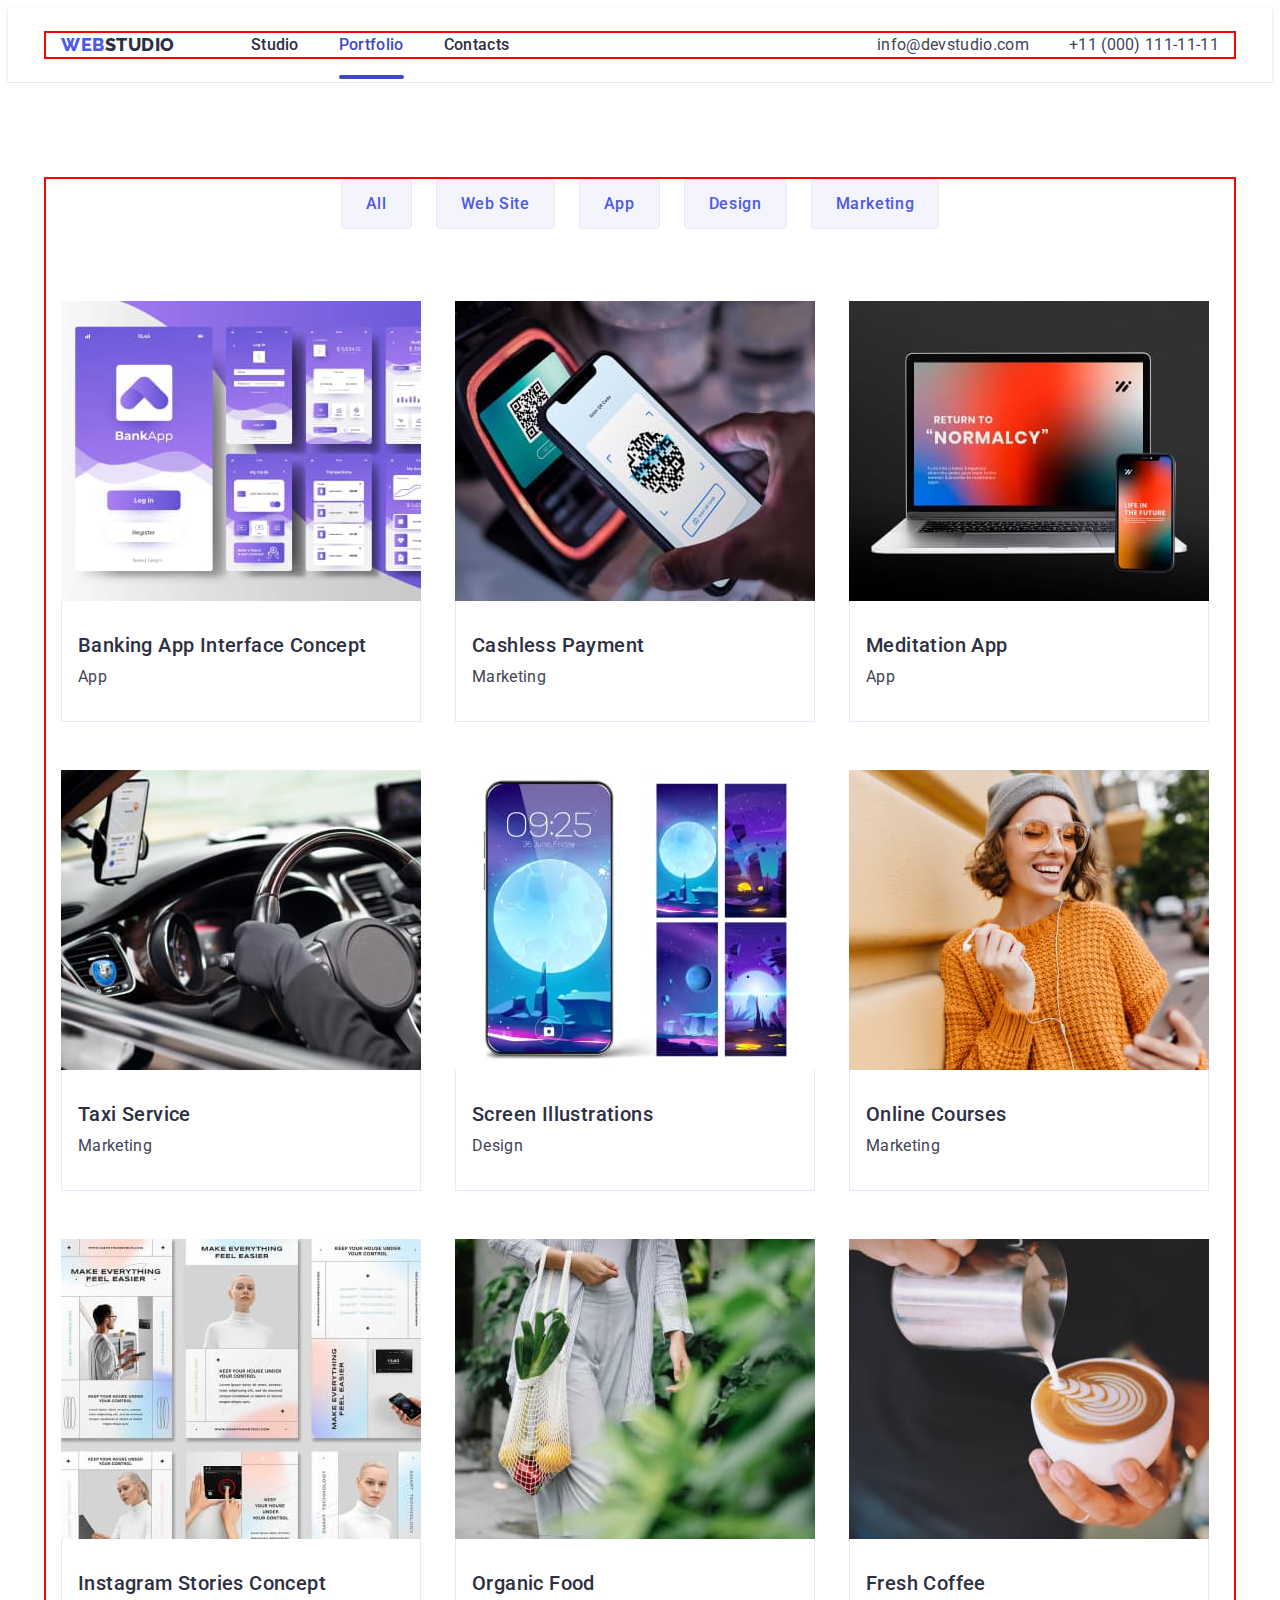
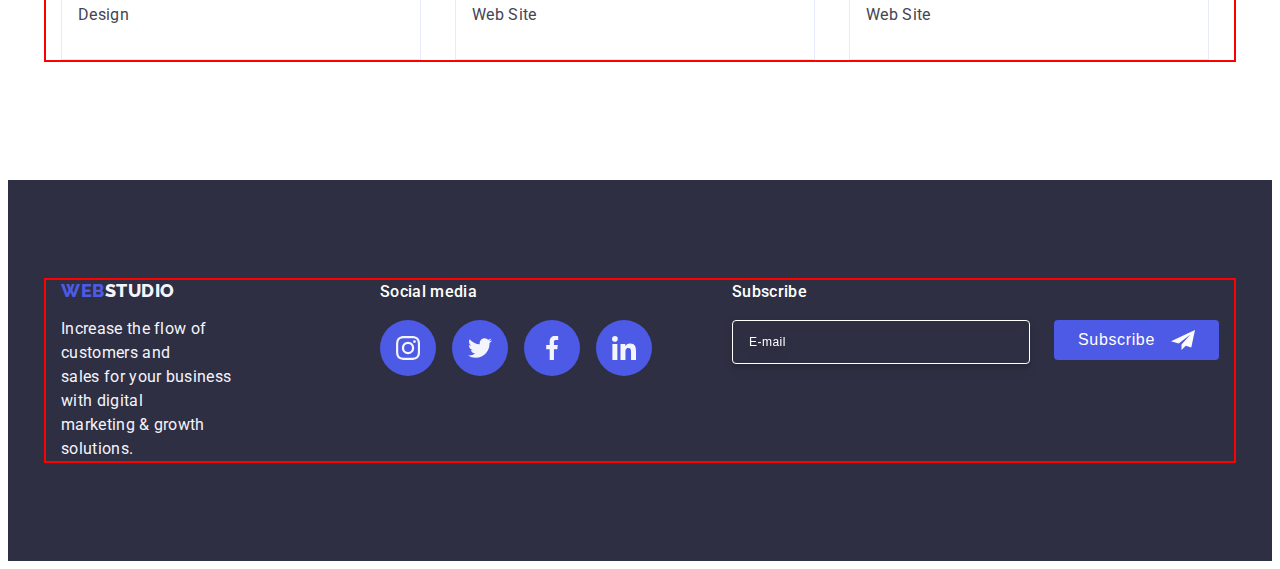
<file: portfolio.html>
<!DOCTYPE html>
<html lang="en">
  <head>
    <meta charset="UTF-8" />
    <meta name="viewport" content="width=device-width, initial-scale=1.0" />
    <title>Portfolio</title>
    <link rel="preconnect" href="https://fonts.googleapis.com" />
    <link rel="preconnect" href="https://fonts.gstatic.com" crossorigin />
    <link
      href="https://fonts.googleapis.com/css2?family=Raleway:wght@800&family=Roboto:wght@400;500;700&display=swap"
      rel="stylesheet"
    />
    <link
      rel="stylesheet"
      href="https://cdnjs.cloudflare.com/ajax/libs/modern-normalize/2.0.0/modern-normalize.min.css"
      integrity="sha512-4xo8blKMVCiXpTaLzQSLSw3KFOVPWhm/TRtuPVc4WG6kUgjH6J03IBuG7JZPkcWMxJ5huwaBpOpnwYElP/m6wg=="
      crossorigin="anonymous"
      referrerpolicy="no-referrer"
    />
    <link rel="stylesheet" href="./css/styles.css" />
  </head>

  <body>
    <header class="header">
      <div class="container header-container">
        <nav class="header-navigation">
          <a class="logo-link logo link" href="./index.html"
            >Web<span class="logo-header">Studio</span></a
          >
          <ul class="header-menu-list list">
            <li class="header-menu-item">
              <a class="header-menu-link link" href="./index.html">Studio</a>
            </li>
            <li class="header-menu-item">
              <a class="header-menu-link link current" href="./portfolio.html"
                >Portfolio</a
              >
            </li>
            <li class="header-menu-item">
              <a class="header-menu-link link" href="">Contacts</a>
            </li>
          </ul>
        </nav>
        <address class="header-address">
          <ul class="header-soc-list list">
            <li class="header-soc-item">
              <a class="header-soc-link link" href="mailto:info@devstudio.com"
                >info@devstudio.com</a
              >
            </li>
            <li class="header-soc-item">
              <a class="header-soc-link link" href="tel:+110001111111"
                >+11 (000) 111-11-11</a
              >
            </li>
          </ul>
        </address>
      </div>
    </header>

    <main>
      <section class="portfolio">
        <div class="container">
          <h1 class="visually-hidden">Our projects</h1>
          <ul class="portf-filtr list">
            <li>
              <button type="button" class="portf-filtr-btn">All</button>
            </li>
            <li>
              <button type="button" class="portf-filtr-btn">Web Site</button>
            </li>
            <li>
              <button type="button" class="portf-filtr-btn">App</button>
            </li>
            <li>
              <button type="button" class="portf-filtr-btn">Design</button>
            </li>
            <li>
              <button type="button" class="portf-filtr-btn">Marketing</button>
            </li>
          </ul>

          <ul class="portf-list list">
            <li class="portf-item">
              <a href="" class="portf-link link">
                <div class="portf-cover-wrap">
                  <img
                    class="portf-img"
                    src="./images/project-1-1.jpg"
                    alt="Banking App Interface Concept"
                    width="360"
                    height="300"
                  />
                
                    <p class="portf-cover-text">
                      14 Stylish and User-Friendly App Design Concepts · Task
                      Manager App · Calorie Tracker App · Exotic Fruit Ecommerce
                      App · Cloud Storage App
                    </p>
                  
                </div>
                <div class="portf-underimg-text">
                  <h2 class="portf-subtitle section-subtitle">
                    Banking App Interface Concept
                  </h2>
                  <p class="portf-text section-text">App</p>
                </div>
              </a>
            </li>
            <li class="portf-item">
              <a href="" class="portf-link link">
                <div class="portf-cover-wrap">
                  <img
                    class="portf-img"
                    src="./images/project-1-2.jpg"
                    alt="Cashless Payment"
                    width="360"
                    height="300"
                  />
                  
                    <p class="portf-cover-text">
                      14 Stylish and User-Friendly App Design Concepts · Task
                      Manager App · Calorie Tracker App · Exotic Fruit Ecommerce
                      App · Cloud Storage App
                    </p>
                  
                </div>
                <div class="portf-underimg-text">
                  <h2 class="portf-subtitle section-subtitle">
                    Cashless Payment
                  </h2>
                  <p class="portf-text section-text">Marketing</p>
                </div>
              </a>
            </li>
            <li class="portf-item">
              <a href="" class="portf-link link">
                <div class="portf-cover-wrap">
                  <img
                    class="portf-img"
                    src="./images/project-1-3.jpg"
                    alt="Meditaion App"
                    width="360"
                    height="300"
                  />
                  
                    <p class="portf-cover-text">
                      14 Stylish and User-Friendly App Design Concepts · Task
                      Manager App · Calorie Tracker App · Exotic Fruit Ecommerce
                      App · Cloud Storage App
                    </p>
                  
                </div>
                <div class="portf-underimg-text">
                  <h2 class="portf-subtitle section-subtitle">
                    Meditation App
                  </h2>
                  <p class="portf-text section-text">App</p>
                </div>
              </a>
            </li>
            <li class="portf-item">
              <a href="" class="portf-link link">
                <div class="portf-cover-wrap">
                  <img
                    class="portf-img"
                    src="./images/project-2-1.jpg"
                    alt="Taxi Service"
                    width="360"
                    height="300"
                  />
                  
                    <p class="portf-cover-text">
                      14 Stylish and User-Friendly App Design Concepts · Task
                      Manager App · Calorie Tracker App · Exotic Fruit Ecommerce
                      App · Cloud Storage App
                    </p>
                  
                </div>
                <div class="portf-underimg-text">
                  <h2 class="portf-subtitle section-subtitle">Taxi Service</h2>
                  <p class="portf-text section-text">Marketing</p>
                </div>
              </a>
            </li>
            <li class="portf-item">
              <a href="" class="portf-link link">
                <div class="portf-cover-wrap">
                  <img
                    class="portf-img"
                    src="./images/project-2-2.jpg"
                    alt="Screen Illustrations"
                    width="360"
                    height="300"
                  />
                  
                    <p class="portf-cover-text">
                      14 Stylish and User-Friendly App Design Concepts · Task
                      Manager App · Calorie Tracker App · Exotic Fruit Ecommerce
                      App · Cloud Storage App
                    </p>
                  
                </div>
                <div class="portf-underimg-text">
                  <h2 class="portf-subtitle section-subtitle">
                    Screen Illustrations
                  </h2>
                  <p class="portf-text section-text">Design</p>
                </div>
              </a>
            </li>
            <li class="portf-item">
              <a href="" class="portf-link link">
                <div class="portf-cover-wrap">
                  <img
                    class="portf-img"
                    src="./images/project-2-3.jpg"
                    alt="Online Courses"
                    width="360"
                    height="300"
                  />
                  
                    <p class="portf-cover-text">
                      14 Stylish and User-Friendly App Design Concepts · Task
                      Manager App · Calorie Tracker App · Exotic Fruit Ecommerce
                      App · Cloud Storage App
                    </p>
                  
                </div>
                <div class="portf-underimg-text">
                  <h2 class="portf-subtitle section-subtitle">
                    Online Courses
                  </h2>
                  <p class="portf-text section-text">Marketing</p>
                </div>
              </a>
            </li>
            <li class="portf-item">
              <a href="" class="portf-link link">
                <div class="portf-cover-wrap">
                  <img
                    class="portf-img"
                    src="./images/project-3-1.jpg"
                    alt="Instagram Stories Concept"
                    width="360"
                    height="300"
                  />
                  
                    <p class="portf-cover-text">
                      14 Stylish and User-Friendly App Design Concepts · Task
                      Manager App · Calorie Tracker App · Exotic Fruit Ecommerce
                      App · Cloud Storage App
                    </p>
                  
                </div>
                <div class="portf-underimg-text">
                  <h2 class="portf-subtitle section-subtitle">
                    Instagram Stories Concept
                  </h2>
                  <p class="portf-text section-text">Design</p>
                </div>
              </a>
            </li>
            <li class="portf-item">
              <a href="" class="portf-link link">
                <div class="portf-cover-wrap">
                  <img
                    class="portf-img"
                    src="./images/project-3-2.jpg"
                    alt="Organic Food"
                    width="360"
                    height="300"
                  />
                  
                    <p class="portf-cover-text">
                      14 Stylish and User-Friendly App Design Concepts · Task
                      Manager App · Calorie Tracker App · Exotic Fruit Ecommerce
                      App · Cloud Storage App
                    </p>
                  
                </div>
                <div class="portf-underimg-text">
                  <h2 class="portf-subtitle section-subtitle">Organic Food</h2>
                  <p class="portf-text section-text">Web Site</p>
                </div>
              </a>
            </li>
            <li class="portf-item">
              <a href="" class="portf-link link">
                <div class="portf-cover-wrap">
                  <img
                    src="./images/project-3-3.jpg"
                    alt="Fresh Coffee"
                    width="360"
                    height="300"
                  />
                  
                    <p class="portf-cover-text">
                      14 Stylish and User-Friendly App Design Concepts · Task
                      Manager App · Calorie Tracker App · Exotic Fruit Ecommerce
                      App · Cloud Storage App
                    </p>
                  
                </div>
                <div class="portf-underimg-text">
                  <h2 class="portf-subtitle section-subtitle">Fresh Coffee</h2>
                  <p class="portf-text section-text">Web Site</p>
                </div>
              </a>
            </li>
          </ul>
        </div>
      </section>
    </main>

   <footer class="footer">
      <div class="footer-wrap container">
        <div class="footer-left">
          <a class="footer-link logo link" href="./index.html"
            >Web<span class="logo-footer">Studio</span></a
          >
          <p class="footer-text">
            Increase the flow of customers and<br />
            sales for your business with digital<br />
            marketing & growth solutions.
          </p>
        </div>

        <div class="footer-right">
          <p class="sosial-links-title">Social media</p>
          <ul class="footer-list list">
            <li class="footer-soc-item">
              <a
                class="footer-soc-link link"
                href=""
                target="_blank"
                rel="noopener no-referrer"
              >
                <svg class="social-icon" width="24" height="24">
                  <use href="./images/icons.svg#icon-instagram"></use>
                </svg>
              </a>
            </li>
            <li class="footer-soc-item">
              <a
                class="footer-soc-link link"
                href="twitter"
                target="_blank"
                rel="noopener no-referrer"
              >
                <svg class="social-icon" width="24" height="24">
                  <use href="./images/icons.svg#icon-twitter"></use>
                </svg>
              </a>
            </li>
            <li class="footer-soc-item">
              <a
                class="footer-soc-link link"
                href="facebook"
                target="_blank"
                rel="noopener no-referrer"
              >
                <svg class="social-icon" width="24" height="24">
                  <use href="./images/icons.svg#icon-facebook"></use>
                </svg>
              </a>
            </li>
            <li class="footer-soc-item">
              <a
                class="footer-soc-link link"
                href="linkedin"
                target="_blank"
                rel="noopener no-referrer"
              >
                <svg class="social-icon" width="24" height="24">
                  <use href="./images/icons.svg#icon-linkedin"></use>
                </svg>
              </a>
            </li>
          </ul>
        </div>

        <div class="footer-form-right">
          <p class="footer-form-title">Subscribe</p>
          <form class="footer-form">
            <label aria-label="footer email input" class="footer-label">
              <input type="email" name="footer-mail" class="footer-input" placeholder="E-mail"  />
            </label>
            <button type="submit" class="footer-form-btn">Subscribe
              <svg class="footer-form-icon" width="24" height="24">
                <use href="./images/icons.svg#icon-footer-subscr"></use>
              </svg>
            </button>
          </form>
        </div>
      </div>
    </footer>

  </body>
</html>
</file>
<file: css/styles.css>
:root {
  --primary-brand: #4d5ae5;
  --pressed-state: #404bbf;
  --dark: #2e2f42;
  --success: #31d0aa;
  --text: #434455;
  --subtle-text: #8e8f99;
  --accent: #e7e9fc;
  --light: #f4f4fd;
  --modal-overlay: #2e2f42;
  --hero-background: #2e2f42;
  --white-background: #ffffff;
  --modal-background: #fcfcfc;
}

body {
  font-family: "Roboto", sans-serif;
  color: var(--text);
  background-color: var(--white-background);
}

p,
h1,
h2,
h3,
h3,
h5,
h6 {
  margin-top: 0;
  margin-bottom: 0;
}

ul,
ol {
  padding-left: 0;
  margin-top: 0;
  margin-bottom: 0;
}

img {
  display: block;
}

.container {
  width: 1440;
  max-width: 1158px;
  padding-left: 15px;
  padding-right: 15px;
  margin: 0 auto;
  outline: 2px solid #ff0000;
}

.visually-hidden {
  position: absolute;
  width: 1px;
  height: 1px;
  margin: -1px;
  border: 0;
  padding: 0;
  white-space: nowrap;
  clip-path: inset(100%);
  clip: rect(0 0 0 0);
  overflow: hidden;
}

.list {
  list-style: none;
}
.link {
  text-decoration: none;
}

.header {
  background-color: var(--white-background);
  border-bottom: 1px solid var(--accent);
  background: var(--white-background);
  padding: 25px 0;
  box-shadow: 0px 1px 6px 0px rgba(46, 47, 66, 0.08),
    0px 1px 1px 0px rgba(46, 47, 66, 0.16),
    0px 2px 1px 0px rgba(46, 47, 66, 0.08);
}

.header-navigation {
  display: flex;
  align-items: center;
}

.header-menu-list {
  display: flex;
  gap: 40px;
}
.header-menu-link {
  color: var(--dark);
  font-weight: 500;
  padding: 24px 0 24px;
  transition: color 250ms cubic-bezier(0.4, 0, 0.2, 1);
}
.header-soc-list {
  display: flex;
  gap: 40px;
}

.header-container {
  display: flex;
  align-items: center;
}

.header-address {
  margin-left: auto;
}

.logo {
  color: var(--primary-brand);
  font-family: "Raleway", sans-serif;
  font-size: 18px;
  font-weight: 800;
  line-height: 1.17;
  letter-spacing: 0.03em;
  text-transform: uppercase;
  text-decoration: none;
}

.logo-link {
  display: block;
  margin-right: 76px;
}

.logo-header {
  color: var(--dark);
}

.logo-footer {
  color: var(--light);
}

.header-menu-link,
.header-soc-link {
  font-size: 16px;
  line-height: 1.5;
  letter-spacing: 0.02em;
}

.header-menu-link:hover,
.header-menu-link:focus {
  color: var(--pressed-state);
  text-decoration: none;
}

.current {
  position: relative;
  color: var(--pressed-state);
}
.current::after {
  content: "";
  position: absolute;
  left: 0;
  display: block;
  justify-content: center;
  bottom: -1px;
  width: 100%;
  height: 4px;
  border-radius: 2px;
  background-color: var(--pressed-state);
}
.header-address {
  font-style: normal;
}

.header-soc-link {
  color: var(--text);
  font-weight: 400;
  transition: color 250ms cubic-bezier(0.4, 0, 0.2, 1);
}

.header-soc-link:hover,
.header-soc-link:focus {
  color: var(--pressed-state);
}

.hero {
  background: var(--dark);
  background-image: linear-gradient(
      rgba(46, 47, 66, 0.7),
      rgba(46, 47, 66, 0.7)
    ),
    url(../images/hero-bg-opt.jpg);
  background-repeat: no-repeat;
  background-position: center;
  background-size: cover;
  height: 600px;
  max-width: 1440px;
  margin: 0 auto;
  padding-top: 188px;
  padding-right: auto;
  padding-bottom: 188px;
  padding-left: auto;
}

.hero-title {
  color: var(--white-background);
  text-align: center;
  font-size: 56px;
  font-weight: 700;
  line-height: 1.07;
  letter-spacing: 0.02em;
  margin: 0 auto 48px;
  max-width: 496px;
}

.hero-btn {
  display: block;
  color: var(--white-background);
  background-color: var(--primary-brand);
  font-family: inherit;
  font-size: 16px;
  font-weight: 500;
  line-height: 1.5;
  letter-spacing: 0.04em;
  cursor: pointer;
  display: block;
  margin: 0 auto;
  padding: 16px 32px;
  border: none;
  border-radius: 4px;
  box-shadow: 0px 4px 4px 0px #00000026;
  min-width: 169px;
  height: 56px;
  transition-property: color, background-color;
  transition-duration: 300ms, 250ms;
  transition-delay: 300ms;
  /* transition-timing-function: cubic-bezier(0.19, 1, 0.22, 1), ease;  */

  transition: background-color 250ms cubic-bezier(0.4, 0, 0.2, 1);
}

.hero-btn:hover,
.hero-btn:focus {
  background-color: var(--pressed-state);
}

.advantages {
  background-color: var(--white-background);
  padding-top: 120px;
  padding-bottom: 120px;
}

.advantages-list {
  display: flex;
  gap: 24px;
}

.advantages-item {
  width: calc((100% - 3 * 24px) / 4);
}

.advantages-top {
  display: flex;
  align-items: center;
  justify-content: center;
  width: 100%;
  height: 112px;
  border-radius: 4px;
  background: var(--light);
  margin-bottom: 8px;
}

.advantages-title {
  margin-bottom: 8px;
}

.section-title {
  color: var(--dark);
  text-align: center;
  font-size: 36px;
  font-weight: 700;
  line-height: 1.11;
  letter-spacing: 0.02em;
  text-transform: capitalize;
}

.section-subtitle {
  color: var(--dark);
  font-size: 20px;
  font-weight: 500;
  line-height: 1.2;
  letter-spacing: 0.02em;
}

.section-text {
  color: var(--text);
  font-size: 16px;
  font-weight: 400;
  line-height: 1.5;
  letter-spacing: 0.02em;
}

.we-doing {
  background-color: var(--white-background);
  padding-bottom: 120px;
}

.doing-title {
  margin-bottom: 72px;
}

.we-doing-list {
  display: flex;
  gap: 24px;
}

.we-doing-item {
  border: 1px solid var(--accent);
  background: url(<path-to-image>), #d3d3d3 50% / cover no-repeat;
  width: calc((100% - 2 * 24px) / 3);
}

.team {
  background-color: var(--light);
  padding-bottom: 120px;
  padding-top: 120px;
}

.team-title {
  margin-bottom: 72px;
}

.team-list {
  display: flex;
  gap: 24px;
}

.team-card {
  display: flex;
  background-color: var(--white-background);
  border-radius: 0px 0px 4px 4px;
  background: var(--white-background);
  box-shadow: 0px 2px 1px 0px #2e2f4214, 0px 1px 1px 0px #2e2f4229,
    0px 1px 6px 0px #2e2f4214;
  flex-direction: column;
  flex-shrink: 0;
  width: calc((100 - 72px) / 4);
}

.team-card-text {
  padding: 32px 0;
}

.team-subtitle {
  margin-bottom: 8px;
  text-align: center;
}
.team-text {
  text-align: center;
  margin-bottom: 8px;
}

.team-soc-list {
  display: flex;
  flex-direction: row;
  gap: 24px;
  justify-content: center;
}
.team-soc-link {
  width: 100%;
  height: 100%;
  background-color: var(--primary-brand);
  border-radius: 50%;
  display: flex;
  align-items: center;
  justify-content: center;
  padding: 12px;
  transition: background-color 250ms cubic-bezier(0.4, 0, 0.2, 1);
}

.team-soc-link:hover {
  background-color: var(--pressed-state);
}

.team-soc-link:focus {
  background-color: var(--pressed-state);
}

.team-social-icon {
  fill: var(--light, #f4f4fd);
}

.customers {
  padding: 120px 0;
}

.customers-title {
  margin-bottom: 72px;
}

.customers-list {
  display: flex;
  justify-content: center;
  gap: 24px;
}

.customers-link {
  display: flex;
  align-items: center;
  justify-content: center;
  padding: 16px 32px;
  height: 100%;
  fill: var(--subtle-text);
  border-radius: 4px;
  border: 1px solid var(--subtle-text);
  color: var(--subtle-text);
  transition: border-color 250ms cubic-bezier(0.4, 0, 0.2, 1),
    color 250ms cubic-bezier(0.4, 0, 0.2, 1);
}

.customers-item {
  width: calc((100% - 120px) / 6);
  height: 88px;
}
.customers-icon {
  fill: currentColor;
}

.customers-link:hover,
.customers-link:focus {
  border-color: var(--pressed-state);
  fill: var(--pressed-state);
  color: var(--pressed-state);
}

.footer {
  background-color: var(--dark);
  padding: 100px 0;
}

.footer-list {
  display: flex;
  flex-direction: row;
  gap: 16px;
}

.footer-soc-link {
  width: 40px;
  height: 40px;
  background-color: var(--primary-brand);
  border-radius: 50%;
  display: flex;
  align-items: center;
  justify-content: center;
  padding: 8px;
  transition: background-color 250ms cubic-bezier(0.4, 0, 0.2, 1);
}

.footer-soc-link:hover {
  background-color: var(--success);
}

.footer-soc-link:focus {
  background-color: var(--success);
}

.social-icon {
  fill: var(--light);
}

.footer-wrap {
  display: flex;
  flex-direction: row;
  align-items: baseline;
}

.footer-link {
  display: inline-block;
  margin-bottom: 16px;
}
.footer-left {
  margin-right: 120px;
}

.footer-text {
  color: var(--light);
  font-size: 16px;
  font-weight: 400;
  line-height: 1.5;
  letter-spacing: 0.02em;
}

.footer-form-title {
  color: var(--white-background);
  font-family: Roboto;
  font-size: 16px;
  font-weight: 500;
  line-height: 1.5;
  letter-spacing: 0.02em;
  margin-bottom: 16px;
}

.footer-input {
  width: 264px;
  height: 40px;
  border-radius: 4px;
  border: 1px solid var(--white-background, #fff);
  box-shadow: 0px 4px 4px 0px rgba(0, 0, 0, 0.15);
  background-color: transparent;
  padding-left: 16px;
  padding-right: 16px;
  color: var(--white-background, #fff);
  font-size: 12px;
  line-height: 1.5;
  letter-spacing: 0.04em;
  filter: drop-shadow(0px 4px 4px rgba(0, 0, 0, 0.15));
}

.footer-form {
  display: flex;
  gap: 24px;
}
.footer-label {
  /* margin-right: 24px; */
}

.footer-input::placeholder {
  color: var(--white-background, #fff);
  font-size: 12px;
  line-height: 2; /* 200% */
  letter-spacing: 0.04em;
}

.footer-form-btn {
  display: flex;
  justify-content: center;
  align-items: center;
  min-width: 165px;
  height: 40px;
  color: var(--white-background, #fff);
  text-align: center;
  font-size: 16px;
  font-weight: 500;
  line-height: 1.5; /* 150% */
  letter-spacing: 0.04em;
  padding: 8px 24px;
  background-color: var(--primary-brand);
  border: none;
  border-radius: 4px;
  cursor: pointer;
  transition: background-color 250ms cubic-bezier(0.4, 0, 0.2, 1);
}

.footer-form-icon {
  fill: var(--modal-background);
  margin-left: 16px;
}

.footer-form-btn:hover,
.footer-form-btn:focus {
  background-color: var(--pressed-state);
}

.footer-right {
  margin-right: 80px;
}

.sosial-links-title {
  color: var(--white-background);
  font-family: Roboto;
  font-size: 16px;
  font-weight: 500;
  line-height: 1.5;
  letter-spacing: 0.02em;
  margin-bottom: 16px;
}

.portfolio {
  background-color: var(--white-background);
  padding-top: 96px;
  padding-bottom: 120px;
}

.portf-filtr {
  margin-bottom: 72px;
  display: flex;
  justify-content: center;
  gap: 24px;
}

.portf-filtr-btn {
  color: var(--primary-brand);
  background-color: var(--light);
  border: 1px solid var(--accent);
  border-radius: 4px;
  text-align: center;
  font-family: inherit;
  font-size: 16px;
  font-weight: 500;
  line-height: 1.5;
  letter-spacing: 0.04em;
  cursor: pointer;
  padding: 12px 24px;
  transition: color 250ms cubic-bezier(0.4, 0, 0.2, 1),
    background-color 250ms cubic-bezier(0.4, 0, 0.2, 1),
    border-color 250ms cubic-bezier(0.4, 0, 0.2, 1),
    box-shadow 250ms cubic-bezier(0.4, 0, 0.2, 1);
}

.portf-filtr-btn:hover,
.portf-filtr-btn:focus {
  color: var(--white-background);
  background-color: var(--pressed-state);
  border: 1px solid transparent;
  box-shadow: 0px 3px 1px rgba(0, 0, 0, 0.1), 0px 2px 1px rgba(0, 0, 0, 0.08),
    0px 2px 2px rgba(0, 0, 0, 0.12);
}

.portf-list {
  display: flex;
  flex-wrap: wrap;
  gap: 48px 24px;
}

.portf-item {
  display: flex;
  background-color: var(--white-background);
  flex-direction: column;
  align-items: flex-start;
  background: var(--white-background);
  width: calc((100% - 2 * 24px) / 3);
}

.portf-link:hover,
.portf-link:focus {
  box-shadow: 0px 1px 6px rgba(46, 47, 66, 0.08),
    0px 1px 1px rgba(46, 47, 66, 0.16), 0px 2px 1px rgba(46, 47, 66, 0.08);
}

.portf-link {
  display: block;
  transition: box-shadow 250ms cubic-bezier(0.4, 0, 0.2, 1);
}

.portf-underimg-text {
  padding: 32px 16px;
  border: 1px solid var(--accent);
  border-top: none;
}

.portf-subtitle {
  margin-bottom: 8px;
}

.portf-cover-wrap {
  position: relative;
  overflow: hidden;
}

.portf-cover-text {
  position: absolute;
  top: 0;
  color: var(--light);
  font-size: 16px;
  line-height: 1.5;
  letter-spacing: 0.02em;
  background: var(--primary-brand);
  height: 100%;
  padding: 40px 32px;
  transform: translateY(100%);
  transition: transform 250ms cubic-bezier(0.4, 0, 0.2, 1);
}

.portf-link:hover .portf-cover-text {
  transform: translateY(0%);
}

.portf-link:focus .portf-cover-text {
  transform: translateY(0%);
}

.backdrop {
  position: fixed;
  width: 100%;
  height: 100%;
  background-color: var(--navyblue-modal, rgba(46, 47, 66, 0.4));
  top: 0;
  transition: opacity 250ms cubic-bezier(0.4, 0, 0.2, 1),
    visibility 250ms cubic-bezier(0.4, 0, 0.2, 1);
}

.modal {
  position: absolute;
  top: 50%;
  left: 50%;
  transform: translate(-50%, -50%) scale(1);
  width: 408px;
  min-height: 584px;
  border-radius: 4px;
  background-color: var(--modal-background, #fcfcfc);
  box-shadow: 0px 2px 1px 0px rgba(0, 0, 0, 0.2),
    0px 1px 3px 0px rgba(0, 0, 0, 0.12), 0px 1px 1px 0px rgba(0, 0, 0, 0.14);
  transition: transform 250ms cubic-bezier(0.4, 0, 0.2, 1);
  padding: 72px 24px 24px 24px;
}

.modal-field {
  margin-bottom: 8px;
}
.modal-title {
  color: var(--dark);
  text-align: center;
  font-family: Roboto;
  font-size: 16px;
  font-weight: 500;
  line-height: 1.5;
  letter-spacing: 0.02em;
  margin-bottom: 16px;
}

.modal-input {
  width: 100%;
  height: 40px;
  background-color: transparent;
  border-radius: 4px;
  border: 1px solid var(--navyblue-modal, rgba(46, 47, 66, 0.4));
  padding-left: 38px;
  padding-right: 16px;
  outline: transparent;
  transition: border-color 250ms cubic-bezier(0.4, 0, 0.2, 1);
}

.modal-input:focus {
  border-color: var(--primary-brand);
}

.modal-input:focus + .modal-icon {
  fill: var(--primary-brand);
}

.modal-comment {
  width: 100%;
  height: 120px;
  background-color: transparent;
  border-radius: 4px;
  border: 1px solid var(--navyblue-modal, rgba(46, 47, 66, 0.4));
  padding: 8px 16px;
  outline: transparent;
  transition: border-color 250ms cubic-bezier(0.4, 0, 0.2, 1);
  resize: none;
  font-size: 12px;
  line-height: 1.17;
  letter-spacing: 0.04em;
  color: rgba(46, 47, 66, 0.4);
}

.modal-comment:focus {
  border-color: var(--primary-brand);
}

.modal-comment::placeholder {
  color: var(--navyblue-modal, rgba(46, 47, 66, 0.4));
  font-size: 12px;
  line-height: 1.17;
  letter-spacing: 0.04em;
}

.check-field {
  margin-bottom: 16px;
}

.modal-label {
  display: block;
  color: var(--lightslate, #8e8f99);
  font-family: Roboto;
  font-size: 12px;
  font-weight: 400;
  line-height: 1.17; /* 116.667% */
  letter-spacing: 0.04em;
  margin-bottom: 4px;
}

.modal-input-wrap {
  position: relative;
}

.modal-icon {
  fill: var(--dark);
  position: absolute;
  left: 16px;
  top: 50%;
  transform: translateY(-50%);
  transition: fill 250ms cubic-bezier(0.4, 0, 0.2, 1);
}

.modal-form-btn {
  padding: 16px 32px;
  border-radius: 4px;
  background: var(--iris, #4d5ae5);
  box-shadow: 0px 4px 4px 0px rgba(0, 0, 0, 0.15);
  transition: background-color 250ms cubic-bezier(0.4, 0, 0.2, 1);
  margin-top: 24px;
}

.backdrop.is-hidden .modal {
  transform: translate(-50%, -50%) scale(0);
}

.modal-close-btn {
  position: absolute;
  top: 24px;
  right: 24px;
  width: 24px;
  height: 24px;
  background-color: var(--accent);
  border: 1px solid rgba(0, 0, 0, 0.1);
  border-radius: 50%;
  padding: 0;
  display: flex;
  align-items: center;
  justify-content: center;
  cursor: pointer;
  transition: background-color 250ms cubic-bezier(0.4, 0, 0.2, 1),
    border 250ms cubic-bezier(0.4, 0, 0.2, 1);
}

.close-x-icon {
  fill: var(--dark);
  transition: fill 250ms cubic-bezier(0.4, 0, 0.2, 1);
}

.modal-close-btn:hover,
.modal-close-btn:focus {
  background-color: var(--pressed-state);
  border: none;
}

.modal-close-btn:hover .close-x-icon,
.modal-close-btn:focus .close-x-icon {
  fill: var(--white-background);
}

.is-hidden {
  opacity: 0;
  visibility: hidden;
  pointer-events: none;
}

.comment-field {
  margin-bottom: 16px;
}
.check-field {
  margin-bottom: 24px;
}

.modal-check-text {
  color: var(--subtle-text, #8e8f99);
  font-size: 12px;
  line-height: 1.17; /* 116.667% */
  letter-spacing: 0.04em;
  align-items: center;
}

.modal-check-link {
  color: var(--primary-brand, #4d5ae5);
  font-size: 12px;
  line-height: 1.17;
  letter-spacing: 0.04em;
  text-decoration-line: underline;
}

.modal-check-icon {
  display: inline-flex;
  width: 16px;
  height: 16px;
  border-radius: 2px;
  border: 1px solid var(--navyblue-modal, rgba(46, 47, 66, 0.4));
  margin-right: 8px;
  align-items: center;
  justify-content: center;
  fill: transparent;
  transition: background-color 250ms cubic-bezier(0.4, 0, 0.2, 1),
    border 250ms cubic-bezier(0.4, 0, 0.2, 1),
    fill 250ms cubic-bezier(0.4, 0, 0.2, 1);
}

.modal-check:checked + .modal-check-text span {
  background-color: var(--pressed-state);
  fill: #f4f4fd;
  border: none;
}
</file>
